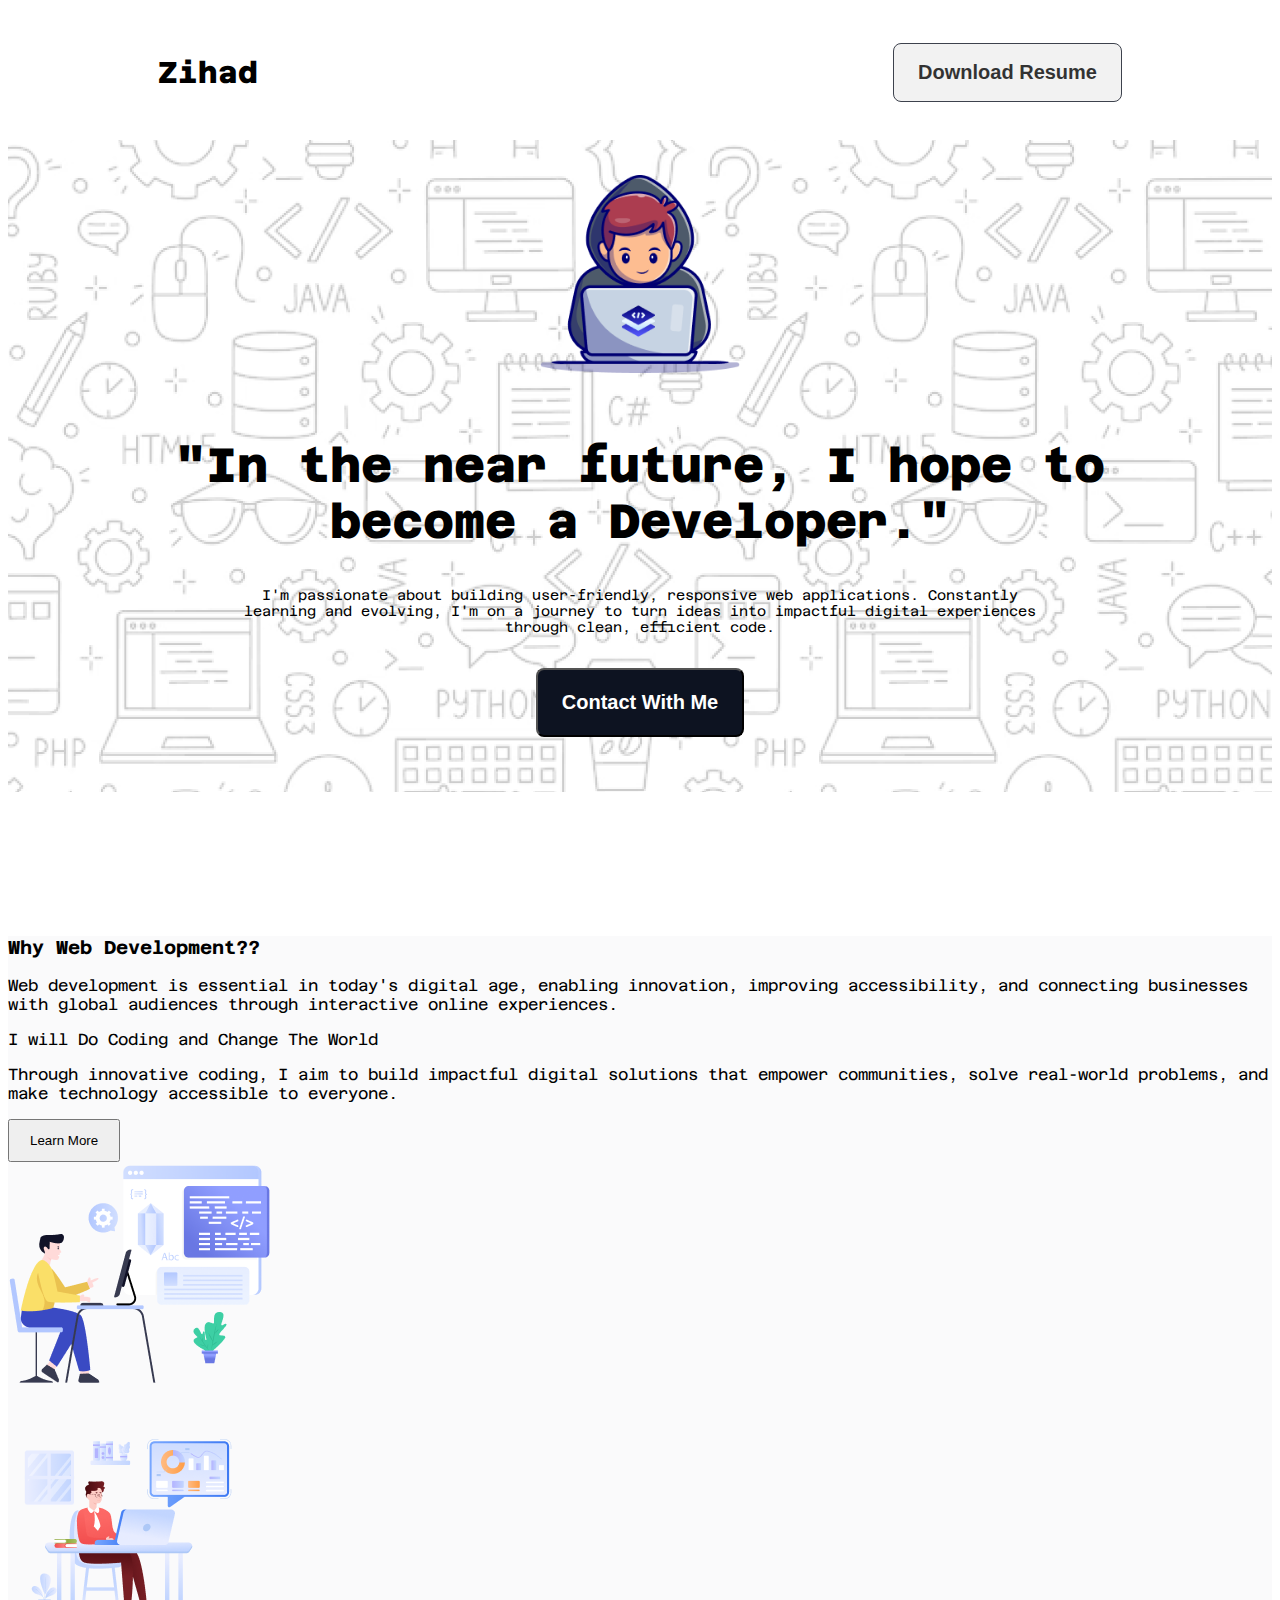
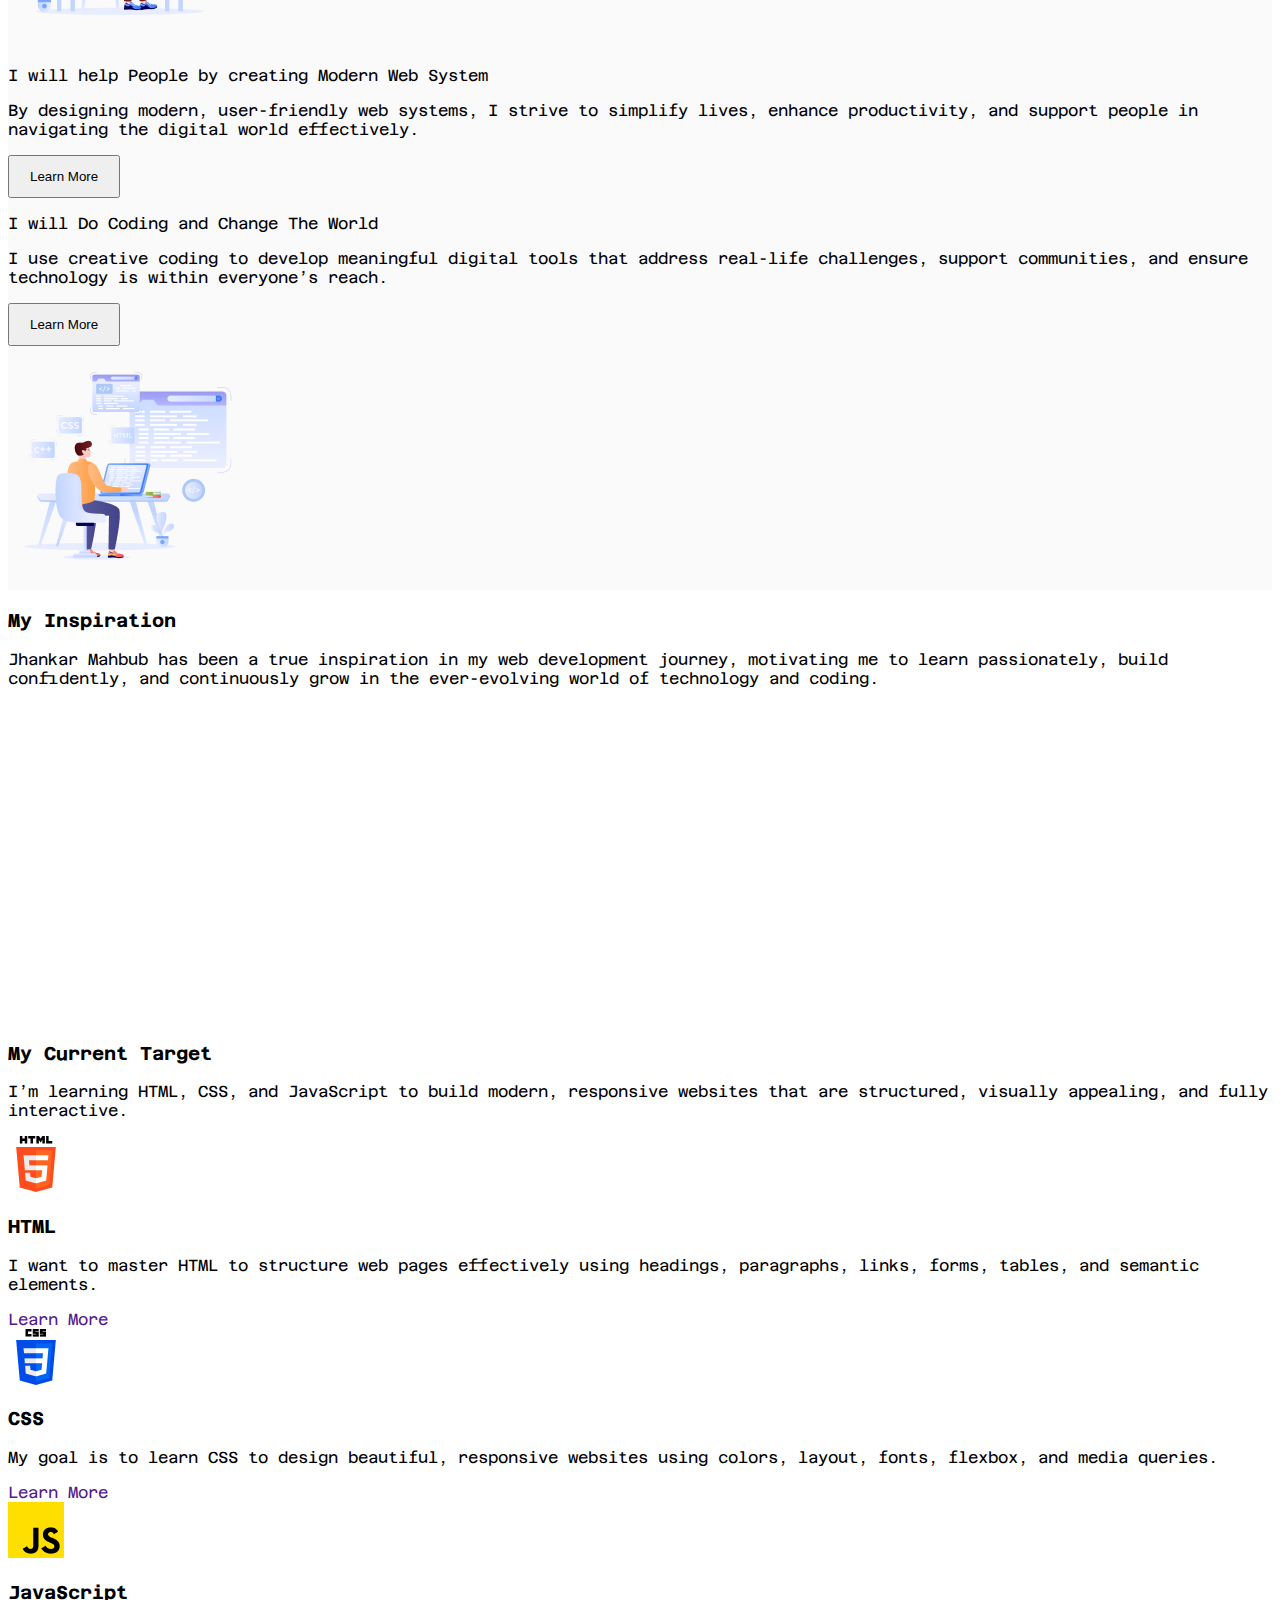
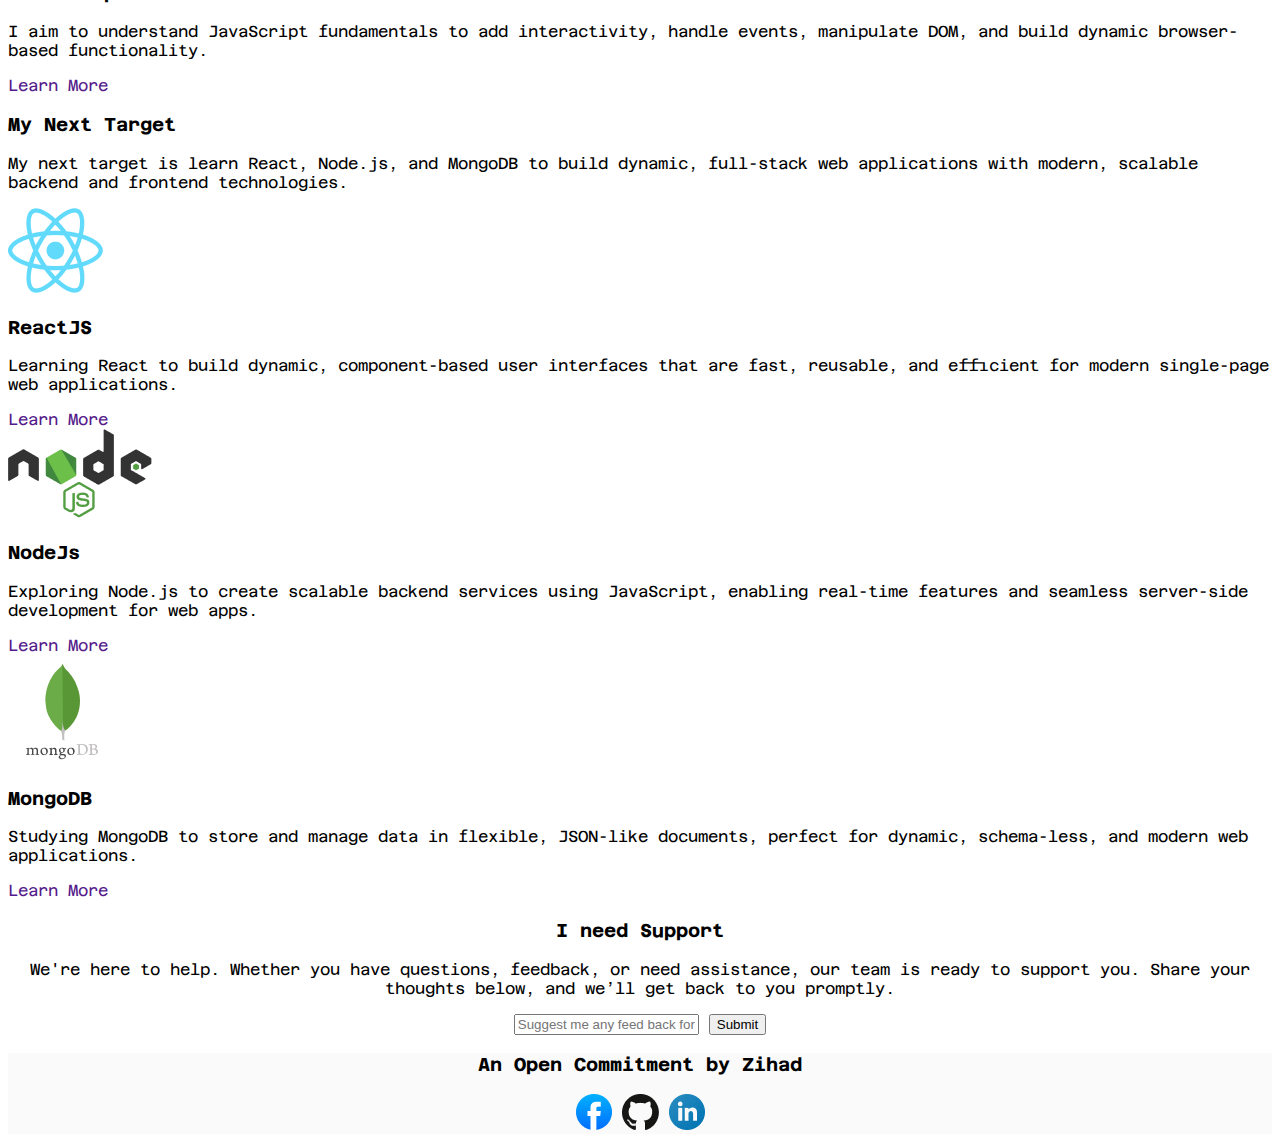
<file: index.html>
<!DOCTYPE html>
<html lang="en">
<head>
    <meta charset="UTF-8">
    <meta name="viewport" content="width=device-width, initial-scale=1.0">
    <title> My Website</title>
    <link rel="preconnect" href="https://fonts.googleapis.com">
<link rel="preconnect" href="https://fonts.gstatic.com" crossorigin>
<link href="https://fonts.googleapis.com/css2?family=Azeret+Mono:ital,wght@0,100..900;1,100..900&family=Open+Sans:ital,wght@0,300..800;1,300..800&display=swap" rel="stylesheet">
<link rel="stylesheet" href="styles/web.css">
</head>


<body class="azeret-mono-normal">

    <header class="header">
        
        <nav>
            <h4 class="nav-title">Zihad</h4>
            <a href=""><button class="download-button">Download Resume</button></a>
        </nav>
        <div class="banner text-center">
            <img class="banner-profile-pic" src="assets/Group.png" alt="">
            <div class="banner-content">
                <h4 class="banner-title">"In the near future, I hope to become a Developer."</h4>
                <p class="banner-description">I'm passionate about building user-friendly, responsive web applications. Constantly learning and evolving, I'm on a journey to turn ideas into impactful digital experiences through clean, efficient code.</p>
                <a href="#footer1"><button class="contact-button">Contact With Me</button></a>
            </div>
        </div>

    </header>



    <main>
        <!-- Why WEB Development -->

         <section class="why secondary-bg">
            <h3 class="section-title">Why Web Development??</h3>
            <p class="section-description">Web development is essential in today's digital age, enabling innovation, improving accessibility, and connecting businesses with global audiences through interactive online experiences.</p>
            <div class="why-items">
                <div class="why-item">
                    <div>
                        <p class="item-title">I will Do Coding and Change The World</p>
                        <p class="item-description">Through innovative coding, I aim to build impactful digital solutions that empower communities, solve real-world problems, and make technology accessible to everyone.</p>
                        <a href=""><button class="btn-primary">Learn More</button></a>
                    </div>
                    <img src="assets/Layer_1.png" alt="">
                </div>
                <div class="why-item linear-bg">
                    <img src="assets/Group 3.png" alt="">
                    <div>
                         <p class="item-title">I will help People by creating Modern Web System</p>
                         <p class="item-description">By designing modern, user-friendly web systems, I strive to simplify lives, enhance productivity, and support people in navigating the digital world effectively.</p>
                         <a href=""><button class="btn-primary">Learn More</button></a>
                    </div>
                    
                </div>
                <div class="why-item">
                    <div>
                         <p class="item-title">I will Do Coding and Change The World</p>
                         <p class="item-description">I use creative coding to develop meaningful digital tools that address real-life challenges, support communities, and ensure technology is within everyone’s reach.</p>
                         <a href=""><button class="btn-primary">Learn More</button></a>
                    </div>
                    <img src="assets/Group 4.png" alt="">
                </div>
            </div>
         </section>

         <!-- My Inspiration -->
         <section class="inspire">
            <h3 class="section-title">My Inspiration</h3>
            <p class="section-description">Jhankar Mahbub has been a true inspiration in my web development journey, motivating me to learn passionately, build confidently, and continuously grow in the ever-evolving world of technology and coding.</p>
         
            <div class="video-container">
                <iframe width="560" height="315" src="https://www.youtube.com/embed/iJYomRjSoC4?si=_HNgyDVpbomIXIAu" title="YouTube video player" frameborder="0" allow="accelerometer; autoplay; clipboard-write; encrypted-media; gyroscope; picture-in-picture; web-share" referrerpolicy="strict-origin-when-cross-origin" allowfullscreen></iframe>

            </div>
         </section>

         <!-- My Current Target  -->
          <section class="targets">
            <h3 class="section-title">My Current Target</h3>
            <p class="section-description">I’m learning HTML, CSS, and JavaScript to build modern, responsive websites that are structured, visually appealing, and fully interactive.</p>
           <div class="target-container">
             <div class="target box1">
                <img src="assets/html.png" alt="">
                <h3 class="target-title">HTML</h3>
                <p class="target-description">I want to master HTML to structure web pages effectively using headings, paragraphs, links, forms, tables, and semantic elements.</p>
                <a href="">Learn More</a>
             </div>
            <div class="target box2">
                <img src="assets/css.png" alt="">
                <h3 class="target-title">CSS</h3>
                <p class="target-description">My goal is to learn CSS to design beautiful, responsive websites using colors, layout, fonts, flexbox, and media queries.</p>
                <a href="">Learn More</a>
            </div>
            <div class="target box3">
                <img src="assets/js.png" alt="">
                <h3 class="target-title">JavaScript</h3>
                <p class="target-description">I aim to understand JavaScript fundamentals to add interactivity, handle events, manipulate DOM, and build dynamic browser-based functionality.</p>
                <a href="">Learn More</a>
            </div>
           </div>
          </section>

          <!-- My Next Target  -->
           <section class="next-target">
            <h3 class="section-title">My Next Target</h3>
            <p class="section-description">My next target is learn React, Node.js, and MongoDB to build dynamic, full-stack web applications with modern, scalable backend and frontend technologies.</p>
            <div class="skill">
                <img src="assets/react.png" alt="">
                <div>
                    <h3 class="skill-title">ReactJS</h3>
                    <p class="skill-description">Learning React to build dynamic, component-based user interfaces that are fast, reusable, and efficient for modern single-page web applications.</p>
                    <a href="">Learn More</a>
                    </div>
            </div>
            <div class="skill">
                <img src="assets/nodejs.png" alt="">
                <div>
                    <h3 class="skill-title">NodeJs</h3>
                    <p class="skill-description">Exploring Node.js to create scalable backend services using JavaScript, enabling real-time features and seamless server-side development for web apps.</p>
                    <a href="">Learn More</a>
                </div>

            </div>
            <div class="skill">
                <img src="assets/mongodb.png" alt="">
                <div>
                    <h3 class="skill-title">MongoDB</h3>
                    <p class="skill-description">Studying MongoDB to store and manage data in flexible, JSON-like documents, perfect for dynamic, schema-less, and modern web applications.</p>
                    <a href="">Learn More</a>
                </div>
            </div>
           </section>

           <!-- I need Support  -->
            <section class="support text-center">
                <h3 class="support-title">I need Support</h3>
                <p class="support-description">We're here to help. Whether you have questions, feedback, or need assistance, our team is ready to support you. Share your thoughts below, and we’ll get back to you promptly.</p>
                <form class="form" action="">
                    <input type="text" placeholder="Suggest me any feed back for me" required>
                    <button type="submit">Submit</button>
                </form>
            </section>
    </main>
   
    <footer class="footer secondary-bg text-center " id="footer1">
        <h3>An Open Commitment by Zihad</h3>
        <div>
            <a href="https://www.facebook.com/" target="_blank"><img src="assets/facebook.png" alt=""></a>
            <a href="https://www.github.com" target="_blank"><img src="assets/github.png" alt=""></a>
            <a href="https://www.linkedin.com" target="_blank"><img src="assets/linkedin-icon 1.png" alt=""></a>
        </div>
    </footer>
</body>
</html>
</file>
<file: styles/web.css>
.azeret-mono-normal{
  font-family: "Azeret Mono", monospace;
  font-optical-sizing: auto;  
  font-style: normal;
}



/* shared styles */

.secondary-bg{
  background-color: rgba(13, 19, 33, 0.02);
}
.text-primary{
  color: #0D1321;
}
.btn-primary{
  display: flex;
  padding: 12px 20px;
  justify-content: center;
  align-items: center;
  gap: 10px;
}
.download-button{
  display: inline-flex;
  font-size: 20px;
  font-weight: 600;
  padding: 17px 24px;
  justify-content: center;
  align-items: center;
  gap: 10px;
  border-radius: 8px;
  border: 1px solid #0D1321;
  opacity: 0.8;
  cursor: pointer;
}
.contact-button{
  display: flex;
  color: #FFF;
  font-size: 20px;
  font-weight: 600;
  padding: 21px 24px;
  justify-content: center;
  align-items: center;
  gap: 10px;
  border-radius: 8px;
  background: #0D1321;
  cursor: pointer;
  margin-top: 30px;
  
}

.text-center{
  text-align: center;
}


/* Header Styles */

.header{
  
  background-image: url('/assets/Hero-bg.png');  
  background-repeat: repeat-x;
  background-position: center;  
}

/* Nav Styles */

nav{
  display: flex;
  align-items: center;
  justify-content: space-between;
  margin: 15px 150px;
  
}

a{
  text-decoration: none;
}

.nav-title{
  font-size: 30px;
  font-weight: 800;
}

/* Banner Styles */

.banner-content{
  width: 1100px;
  display: flex;
  flex-direction: column;
  align-items: center;
  justify-content: center;
  text-align: center;
  margin-bottom: 150px;
   
}

.banner-description{
  font-size: 14px;
  font-weight: 400;
  max-width: 800px;
  margin-bottom: 3px;
}
.banner-title{
  font-size: 48px;
  font-weight: 800;
  margin-bottom: 24px;
}

.banner-profile-pic{
  width: 200px;
  height: auto;
}

.banner{
  display: flex;
  flex-direction: column;
  align-items: center;
  padding: 30px 0;
  
}
</file>
